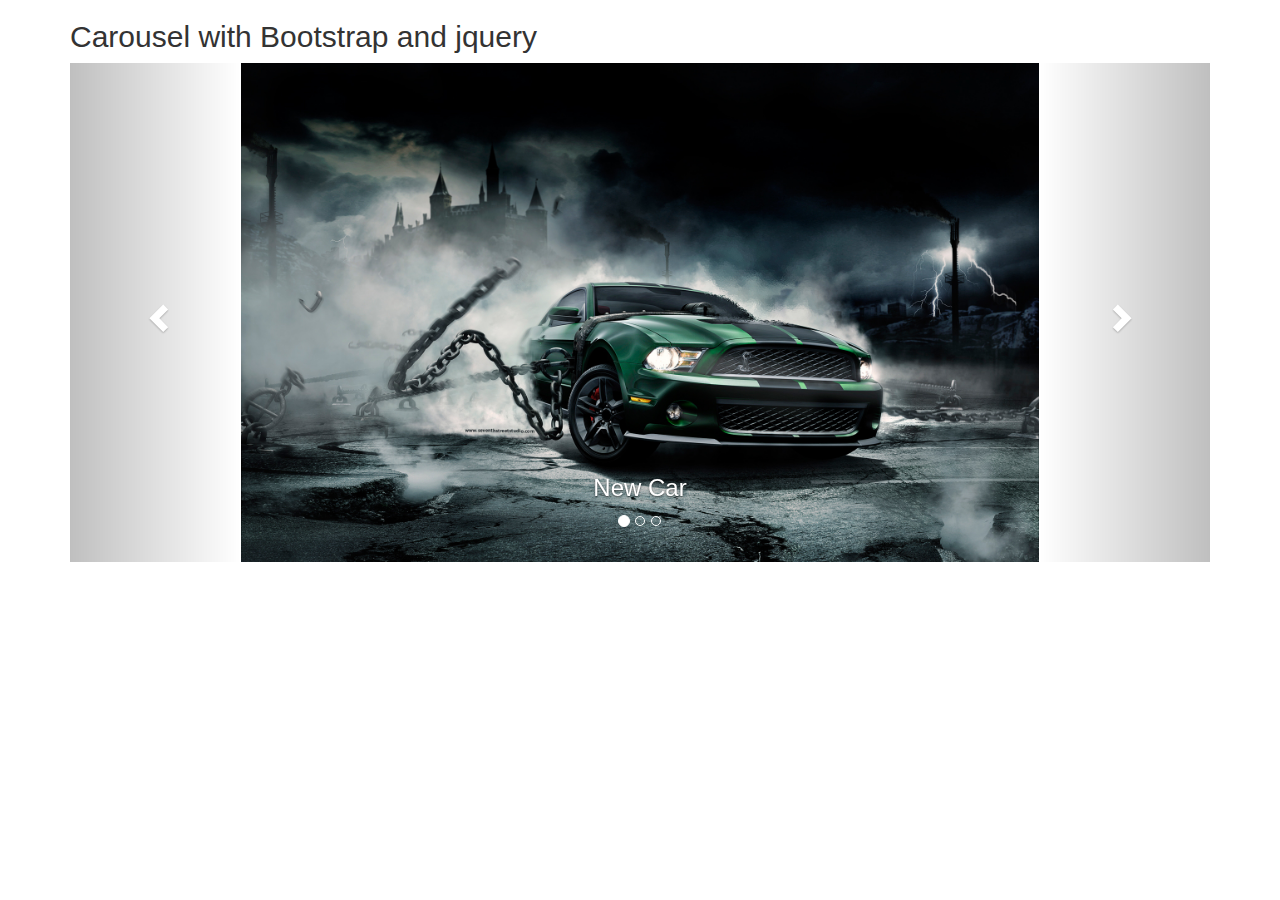
<file: Assignments/Carousel/index.html>
<!DOCTYPE html>
<html lang="en">
<head>
  <title>Bootstrap Example</title>
  <meta charset="utf-8">
  <meta name="viewport" content="width=device-width, initial-scale=1">
  <link rel="stylesheet" href="https://maxcdn.bootstrapcdn.com/bootstrap/3.4.1/css/bootstrap.min.css">
  <script src="https://ajax.googleapis.com/ajax/libs/jquery/3.5.1/jquery.min.js"></script>
  <script src="https://maxcdn.bootstrapcdn.com/bootstrap/3.4.1/js/bootstrap.min.js"></script>
  <style>
  .carousel-inner > .item > img,
  .carousel-inner > .item > a > img {
    width: 70%;
    margin: auto;
  }
  </style>
</head>
<body>

<div class="container">
  <h2>Carousel with Bootstrap and jquery</h2>
  <div id="myCarousel" class="carousel slide">
    <ol class="carousel-indicators">
      <li class="item1 active"></li>
      <li class="item2"></li>
      <li class="item3"></li>
    </ol>

    <div class="carousel-inner" role="listbox">

      <div class="item active">
        <img src="images/car.jpg" alt="Chania" width="460" height="345">
        <div class="carousel-caption">
          <h3>New Car</h3>
        </div>
      </div>

      <div class="item">
        <img src="images/car1.jpg" alt="Chania" width="460" height="345">
        <div class="carousel-caption">
          <h3>Old Car</h3>
        </div>
      </div>
    
      <div class="item">
        <img src="images/cloud.jpg" alt="Flower" width="460" height="345">
        <div class="carousel-caption">
          <h3>Dark cloud</h3>
        </div>
      </div>
    </div>

    <a class="left carousel-control" href="#myCarousel" role="button">
      <span class="glyphicon glyphicon-chevron-left" aria-hidden="true"></span>
      <span class="sr-only">Previous</span>
    </a>
    <a class="right carousel-control" href="#myCarousel" role="button">
      <span class="glyphicon glyphicon-chevron-right" aria-hidden="true"></span>
      <span class="sr-only">Next</span>
    </a>
  </div>
</div>

<script src="app.js"></script>

</body>
</html>
</file>
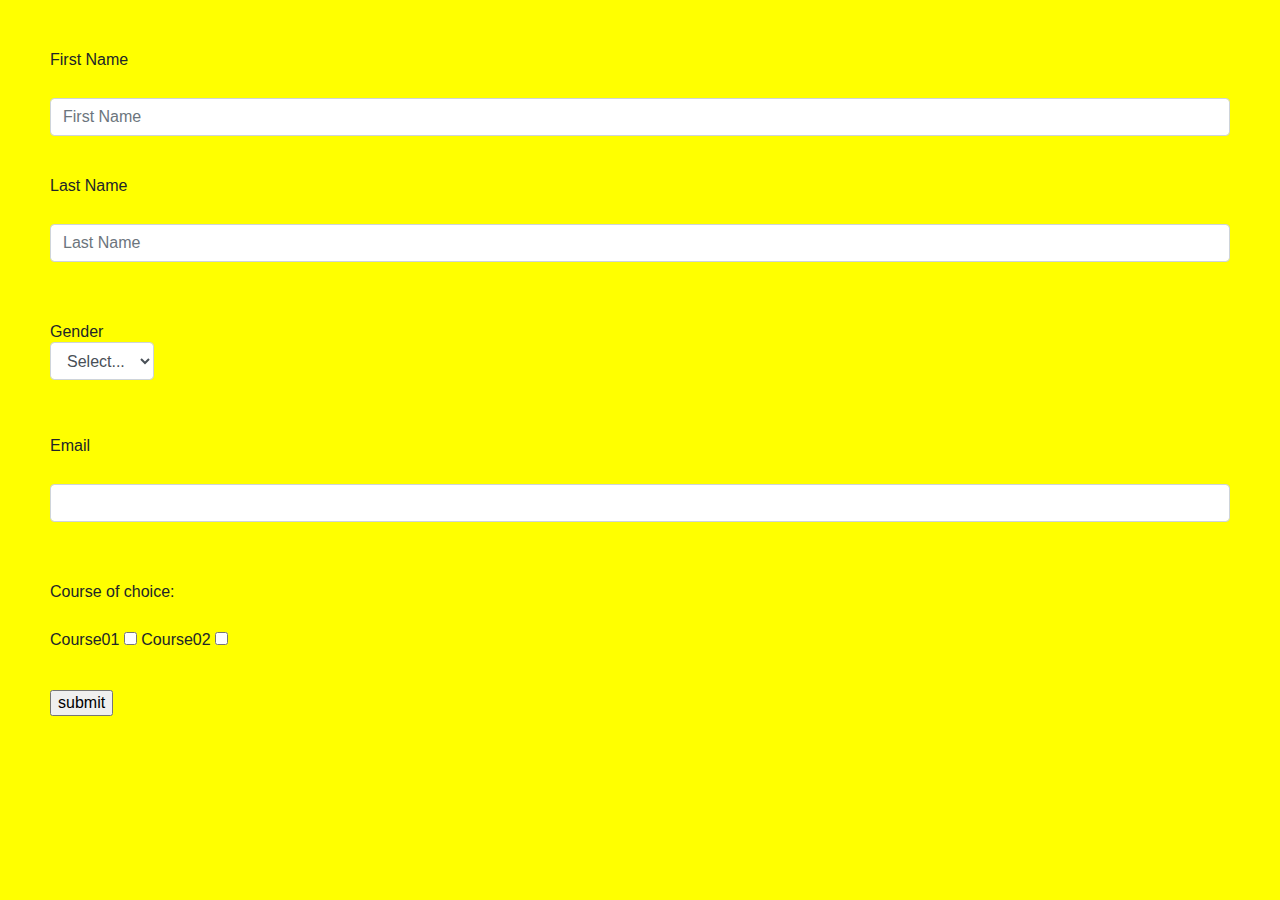
<file: Assignments/Form validation/index.html>
<!DOCTYPE html>
<html lang="en">
  <head>
    <meta charset="UTF-8" />
    <meta http-equiv="X-UA-Compatible" content="IE=edge" />
    <meta name="viewport" content="width=device-width, initial-scale=1.0" />
    <title>OCC</title>
    <link rel="stylesheet" href="https://stackpath.bootstrapcdn.com/bootstrap/4.4.1/css/bootstrap.min.css" integrity="sha384-Vkoo8x4CGsO3+Hhxv8T/Q5PaXtkKtu6ug5TOeNV6gBiFeWPGFN9MuhOf23Q9Ifjh" crossorigin="anonymous">
    <link rel="stylesheet" href="css/style.css" />
    <script src="https://ajax.googleapis.com/ajax/libs/jquery/3.6.0/jquery.min.js"></script>
  </head>
  <body>
    <form class="needs-validation">
      <div class="form-group">
        <label for="firstname">First Name</label> <br><br>
        <input class="form-control" type="text" name="First Name" placeholder="First Name" id="first"/>
        <div class="first">Please enter correct value.</div><br><br>
        
        <label for="lastname">Last Name</label><br><br>
        <input class="form-control" type="text" name="Second Name" placeholder="Last Name" id="last"/><br><br>
        <div class="last">Please enter correct value.</div><br>
        <label class="form-group" for="gender">
          Gender
          <select class="form-control" name="gender" id="gender">
            <option value="select">Select...</option>
            <option value="Male">Male</option>
            <option value="Female">Female</option>
            <option value="Other">Other</option>
          </select>
        </label><br><br>
        <div class="gender">Please enter correct value.</div><br>
        <label for="email">Email</label><br><br>
        <input class="form-control" type="text" name="Email" id="email"/><br><br>
        <div class="email">Please enter correct value.</div><br>
        <label for="course" id="course">Course of choice:</label><br><br>
        Course01
        <input type="checkbox" name="Course01" value="course01" id="check1"/>
        Course02
        <input type="checkbox" name="Course02" value="course02" id="check2"/> <br><br>
        <div class="course">Please select any course.</div><br>
        <!-- <input class="btn btn-primary" type="button" value="Submit" onsubmit="errorMsg()"> -->
        <input id="btn" type="button" value="submit">
      </div>
    </form>
    <script src="js/app.js"></script>
    
    
  </body>
</html>
</file>
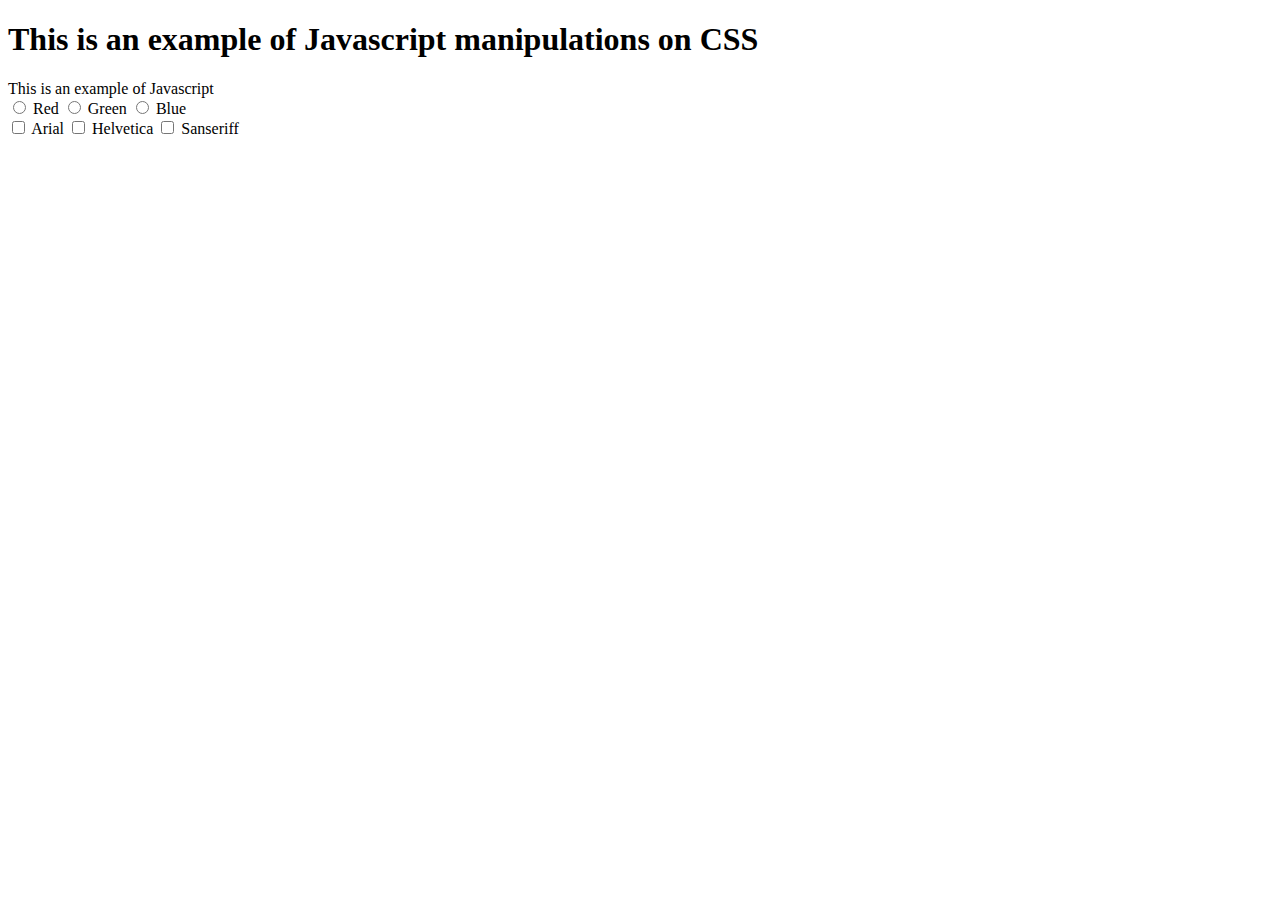
<file: UI/28_june/index.html>
<!DOCTYPE html>
<html lang="en">
<head>
    <meta charset="UTF-8">
    <meta http-equiv="X-UA-Compatible" content="IE=edge">
    <meta name="viewport" content="width=<h1>This is an example of Javascript manipulations on CSS</h1>
    <script src = "demo03.js"></script>
    <style>
        .mystyle{
            color : red;
        }
        .mystyle1{
            color : green;
        }
        .mystyle2{
            color : blue;
        }
        .mystyle3{
            font : arial;
        }
        .mystyle4{
            font : Helvetica;
        }
        .mystyle5{
            font : sans-serif;
        }
    </style>
    <title>Demo03</title>
</head>
<body>
    <h1>This is an example of Javascript manipulations on CSS</h1>
    <div>
        <span id = "id1">This is an example of Javascript</span>
    </div>
    <input type ="radio"  value = "red" id = "red" name = "colors" onclick = function1();>
    <label for = "red">Red</label>
    <input type ="radio" value = "green" id = "green" name = "colors" onclick = function1();>
    <label for = "green">Green</label>
    <input type ="radio" value = "blue" id = "blue" name = "colors" onclick = function1();>
    <label for = "blue">Blue</label><br>
    <input type ="checkbox" value = "arial" id = "font1" name = "font1" onclick = function2();>
    <label for = "font1">Arial</label>
    <input type ="checkbox" value = "Helvetica" id = "font2" name = "font2" onclick = function2();>
    <label for = "font2">Helvetica</label>
    <input type ="checkbox" value = "sanseriff" id = "font3" name = "font3" onclick = function2();>
    <label for = "font3">Sanseriff</label>
</body>
</body>
</html>
</file>
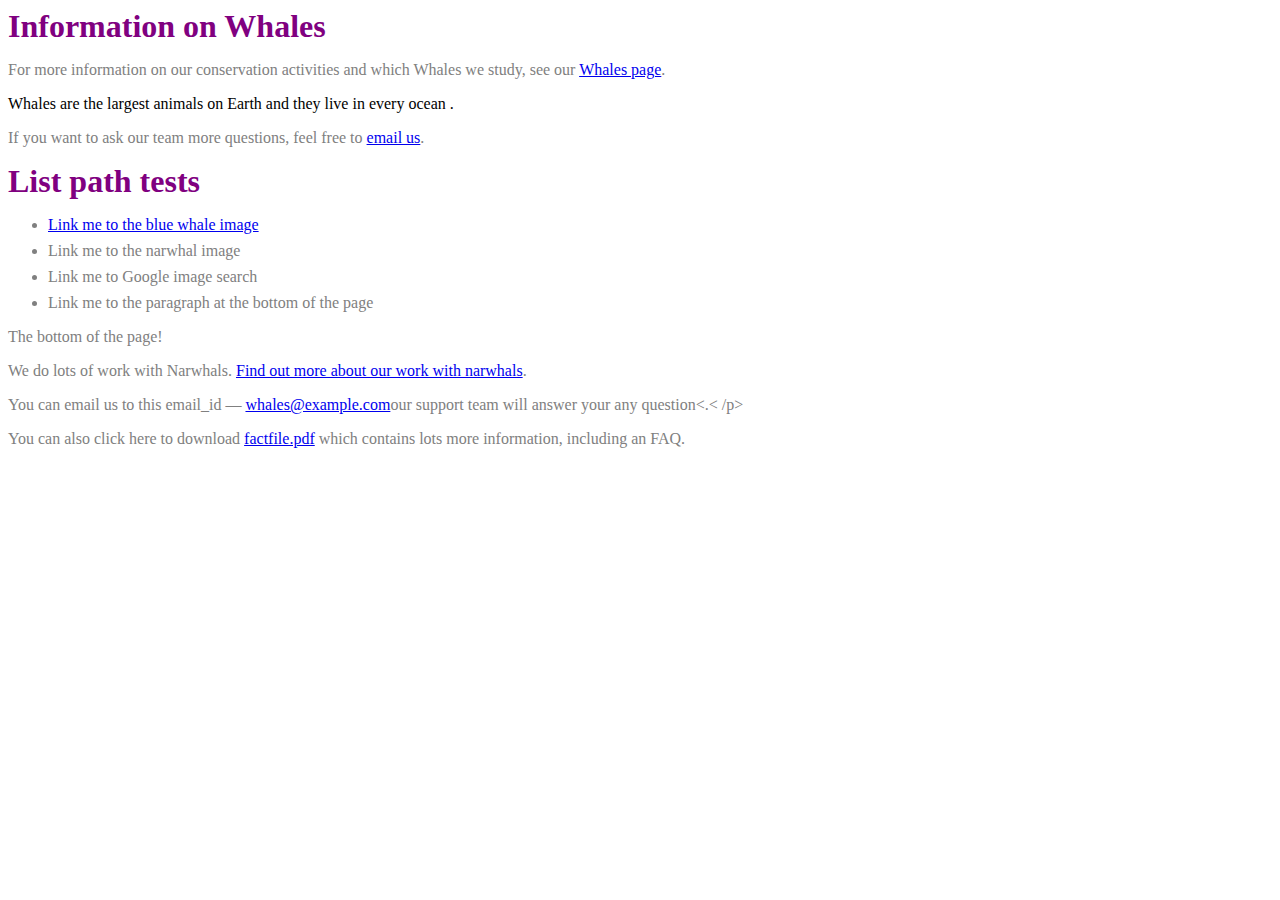
<file: UI/23_june/newtask/index.html>
<!DOCTYPE html>
<html lang="en">

<head>
    <meta charset="UTF-8">
    <meta http-equiv="X-UA-Compatible" content="IE=edge">
    <meta name="viewport" content="width=device-width, initial-scale=1.0">
    <title>Document</title>
    <link rel="stylesheet" href="css/style.css">
</head>

<body>
    <h1>Information on Whales</h1>

    <p>For more information on our conservation activities and which Whales we study,
        see our
        <a href="whales.html" title="includes information on Blue Whales and Sperm Whales" target="_blank">Whales
            page</a>.
    </p>
    <span class="tooltiptext">Whales are the largest animals on Earth and they live in every ocean</span>
    </div>
    .</p>

    <p>If you want to ask our team more questions, feel free to <a
            href="mailto:whales@example.com?&subject=Question%20About%20Whales&body=My%20question%20about%20whales%20is%20">email
            us</a>.</p>
    <!-- --------------------------------------PART 2------------------------------------------------------ -->



    <h1>List path tests</h1>

    <ul>
        <li><a href="blue/whales.html""target=" _blank">Link me to the blue whale image</a></li>
        <li><a target="_blank">Link me to the narwhal image</a></li>
        <li><a target="_blank">Link me to Google image search</a></li>
        <li><a>Link me to the paragraph at the bottom of the page</a></li>
    </ul>




    <p id="bottom">The bottom of the page!</p>
    <!----------------------------------------PART 3  ----------------------------------------------------->
    <p>We do lots of work with Narwhals. <a href="narwhals.html" title="find out more about our work with narwhals"
            target="_blank">Find out more about our work with narwhals</a>.</p>

    <p>You can email us to this email_id — <a href="mailto:whales@example.com">whales@example.com</a>our support team
        will answer your any question<.< /p>

            <p>You can also click here to download <a href="factfile.pdf" target="_blank">factfile.pdf</a> which
                contains lots more information, including an FAQ.</p>


</body>

</html>
</file>
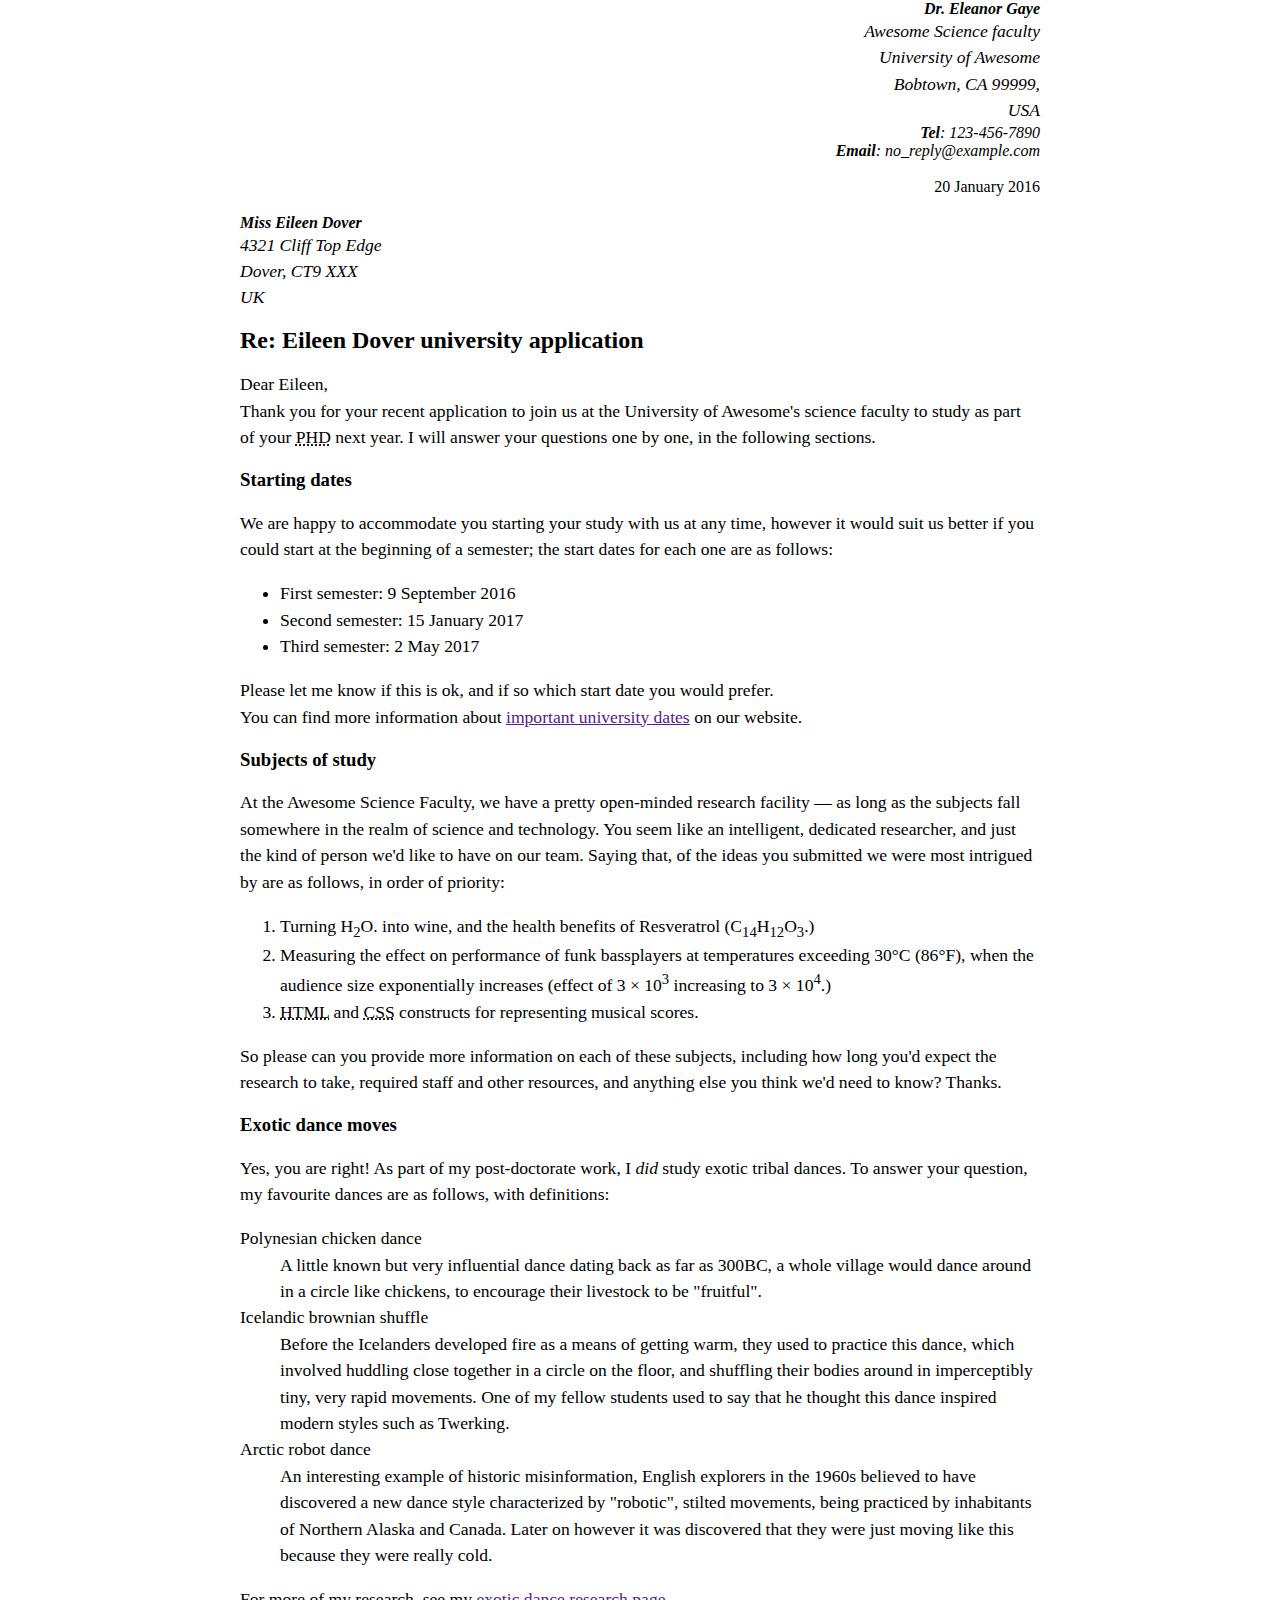
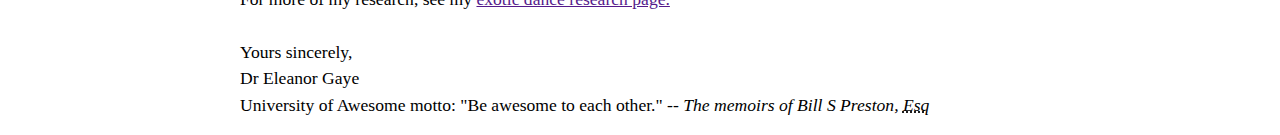
<file: UI/23_june/task1/index.html>
<!DOCTYPE html>
<html lang="en">

<head>
    <meta charset="UTF-8">
    <meta http-equiv="X-UA-Compatible" content="IE=edge">
    <meta name="viewport" content="width=device-width, initial-scale=1.0">
    <title>task1-22june</title>
    <link rel="stylesheet" href="css/style.css">
</head>

<body>
    <div class="sender-column">
        <em><strong>Dr. Eleanor Gaye</strong></em>
        <address>Awesome Science faculty<br>
            University of Awesome <br>
            Bobtown, CA 99999,<br>
            USA <br>
        </address>
        <em><strong>Tel</strong>: 123-456-7890 <br>
            <strong>Email</strong>: no_reply@example.com<br><br></em>


        20 January 2016 <br><br>
    </div>




    <em><strong>Miss Eileen Dover</strong></em> <br>
    <address>
        4321 Cliff Top Edge <br>
        Dover, CT9 XXX <br>
        UK
    </address>

    <h1>Re: Eileen Dover university application</h1>
    <p>Dear Eileen,<br>

        Thank you for your recent application to join us at the University of Awesome's science faculty to study as part
        <br>
        of your <abbr title="Doctor of Philosophy">PHD</abbr> next year. I will answer your questions one by one, in the
        following sections.</p>

    <h3>Starting dates</h3>
    <p>
        We are happy to accommodate you starting your study with us at any time, however it would suit us better if you
        <br>
        could start at the beginning of a semester; the start dates for each one are as follows:
    </p>
    <ul>
        <li>First semester: 9 September 2016</li>
        <li>Second semester: 15 January 2017</li>
        <li>Third semester: 2 May 2017</li>
    </ul>
    <p>

        Please let me know if this is ok, and if so which start date you would prefer. <br>

        You can find more information about <a href="">important university dates</a> on our website.

    </p>
    <h3>Subjects of study</h3>
    <p>

        At the Awesome Science Faculty, we have a pretty open-minded research facility — as long as the subjects fall
        somewhere in the realm of science and technology. You seem like an intelligent, dedicated researcher, and just
        the kind of person we'd like to have on our team. Saying that, of the ideas you submitted we were most intrigued
        by are as follows, in order of priority:</p>
    <ol>
        <li>Turning H<sub>2</sub>O. into wine, and the health benefits of Resveratrol
            (C<sub>14</sub>H<sub>12</sub>O<sub>3</sub>.)</li>
        <li>Measuring the effect on performance of funk bassplayers at temperatures exceeding 30°C (86°F), when the
            audience size exponentially increases (effect of 3 × 10<sup>3</sup> increasing to 3 × 10<sup>4</sup>.)</li>
        <li><abbr title="Hypertext Markup Language">HTML</abbr> and <abbr title="Cascading Style Sheets">CSS</abbr>
            constructs for representing musical scores.</li>
    </ol>
    <p>

        So please can you provide more information on each of these subjects, including how long you'd expect the
        research to take, required staff and other resources, and anything else you think we'd need to know? Thanks.
    </p>
    <h3>Exotic dance moves</h3>
    <p>

        Yes, you are right! As part of my post-doctorate work, I <em>did</em> study exotic tribal dances. To answer your
        question, my favourite dances are as follows, with definitions:
    </p>
    <dl>
        <dt>Polynesian chicken dance</dt>
        <dd>A little known but very influential dance dating back as far as 300BC, a whole village would dance around in
            a circle like chickens, to encourage their livestock to be "fruitful".</dd>
        <dt>Icelandic brownian shuffle</dt>
        <dd>Before the Icelanders developed fire as a means of getting warm, they used to practice this dance, which
            involved huddling close together in a circle on the floor, and shuffling their bodies around in
            imperceptibly tiny, very rapid movements. One of my fellow students used to say that he thought this dance
            inspired modern styles such as Twerking.</dd>


        <dt>Arctic robot dance</dt>
        <dd>An interesting example of historic misinformation, English explorers in the 1960s believed to have
            discovered a new dance style characterized by "robotic", stilted movements, being practiced by inhabitants
            of Northern Alaska and Canada. Later on however it was discovered that they were just moving like this
            because they were really cold.</dd>
    </dl>
    <p>
        For more of my research, see my <a href="">exotic dance research page.</a> <br>
        <br>
        Yours sincerely, <br>
        Dr Eleanor Gaye <br>

        University of Awesome motto: "Be awesome to each other." -- <em>The memoirs of Bill S Preston, <abbr
                title="Esquire">Esq </abbr></em> <br>
    </p>
</body>

</html>
</file>
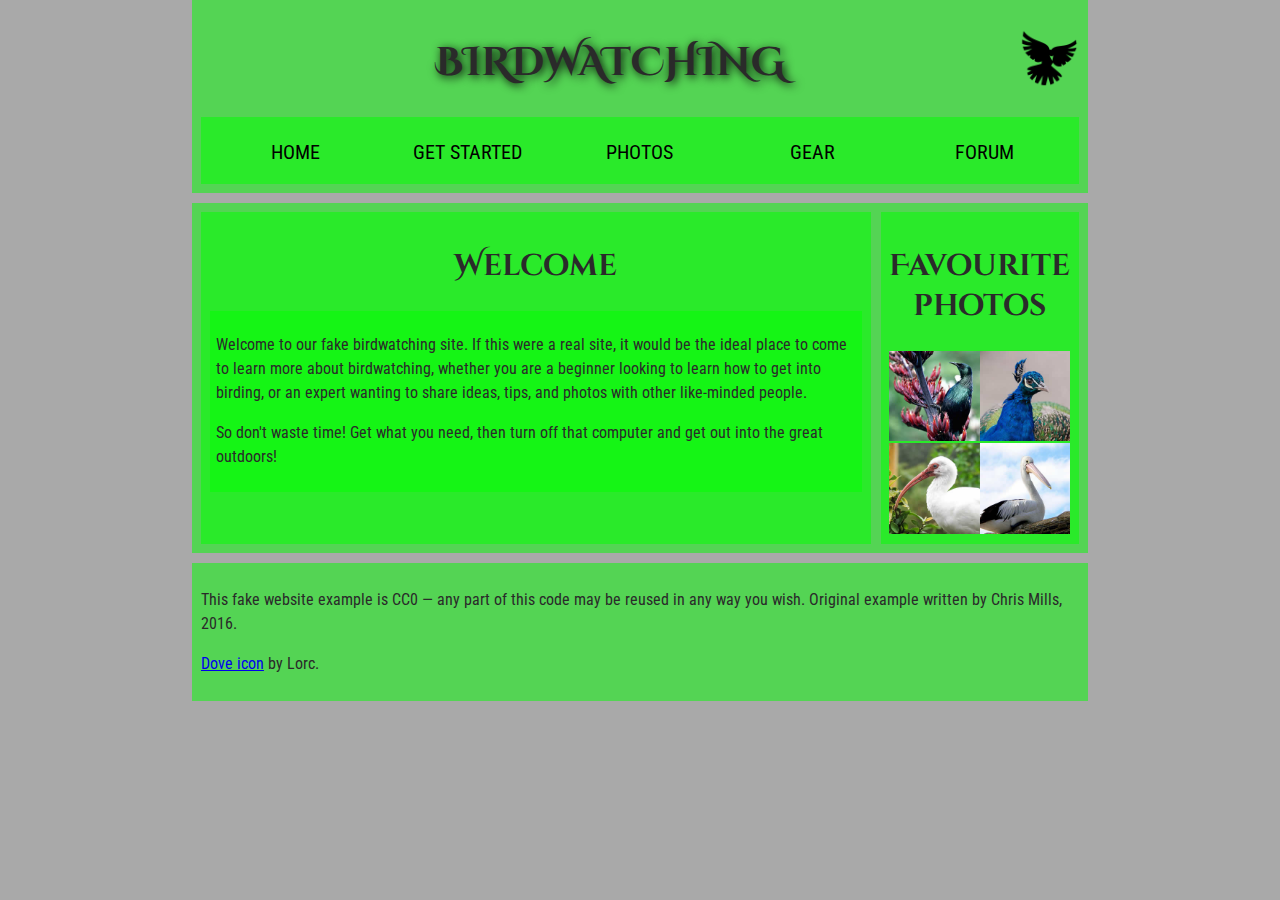
<file: UI/23_june/task2/index.html>
<!DOCTYPE html>
<html lang="en">

<head>
    <meta charset="utf-8">
    <title>Birdwatching</title>
    <link href="https://fonts.googleapis.com/css?family=Roboto+Condensed:300%7CCinzel+Decorative:700" rel="stylesheet">
    <link rel="stylesheet" href="css/style.css">
</head>

<body>
    <header>
        <h1>Birdwatching</h1><img src="./photos/dove.png" alt="a simple dove logo">
        <nav>
            <ul>
                <li><span>Home</span></li>
                <li><a href="#">Get started</a></li>
                <li><a href="#">Photos</a></li>
                <li><a href="#">Gear</a></li>
                <li><a href="#">Forum</a></li>
            </ul>
        </nav>
    </header>
    <main>
        <article>
            <h2>Welcome</h2>

            <section>
                <p>Welcome to our fake birdwatching site. If this were a real site, it would be the ideal place to come
                    to learn more about birdwatching, whether you are a beginner looking to learn how to get into
                    birding, or an expert wanting to share ideas, tips, and photos with other like-minded people.</p>
                <p>So don't waste time! Get what you need, then turn off that computer and get out into the great
                    outdoors!</p>
            </section>

        </article>

        <aside>
            <h2>Favourite photos</h2>

            <a href="favorite-1.jpg"><img src="photos/favorite-1_th.jpg"
                    alt="Small black bird, black claws, long black slender beak, links to larger version of the image"></a>
            <a href="favorite-2.jpg"><img src="photos/favorite-2_th.jpg"
                    alt="Top half of a pretty bird with bright blue plumage on neck, light colored beak, blue headdress, links to larger version of the image"></a>
            <a href="favorite-3.jpg"><img src="photos/favorite-3_th.jpg"
                    alt="Top half of a large bird with white plumage, very long curved narrow light colored break, links to larger version of the image"></a>
            <a href="favorite-4.jpg"><img src="photos/favorite-4_th.jpg"
                    alt="Large bird, mostly white plumage with black plumage on back and rear, long straight white beak, links to larger version of the image"></a>

        </aside>
    </main>













    <footer>
        <p>This fake website example is CC0 — any part of this code may be reused in any way you wish. Original example
            written by Chris Mills, 2016.</p>

        <p><a href="http://game-icons.net/lorc/originals/dove.html">Dove icon</a> by Lorc.</p>
    </footer>
</body>

</html>
</file>
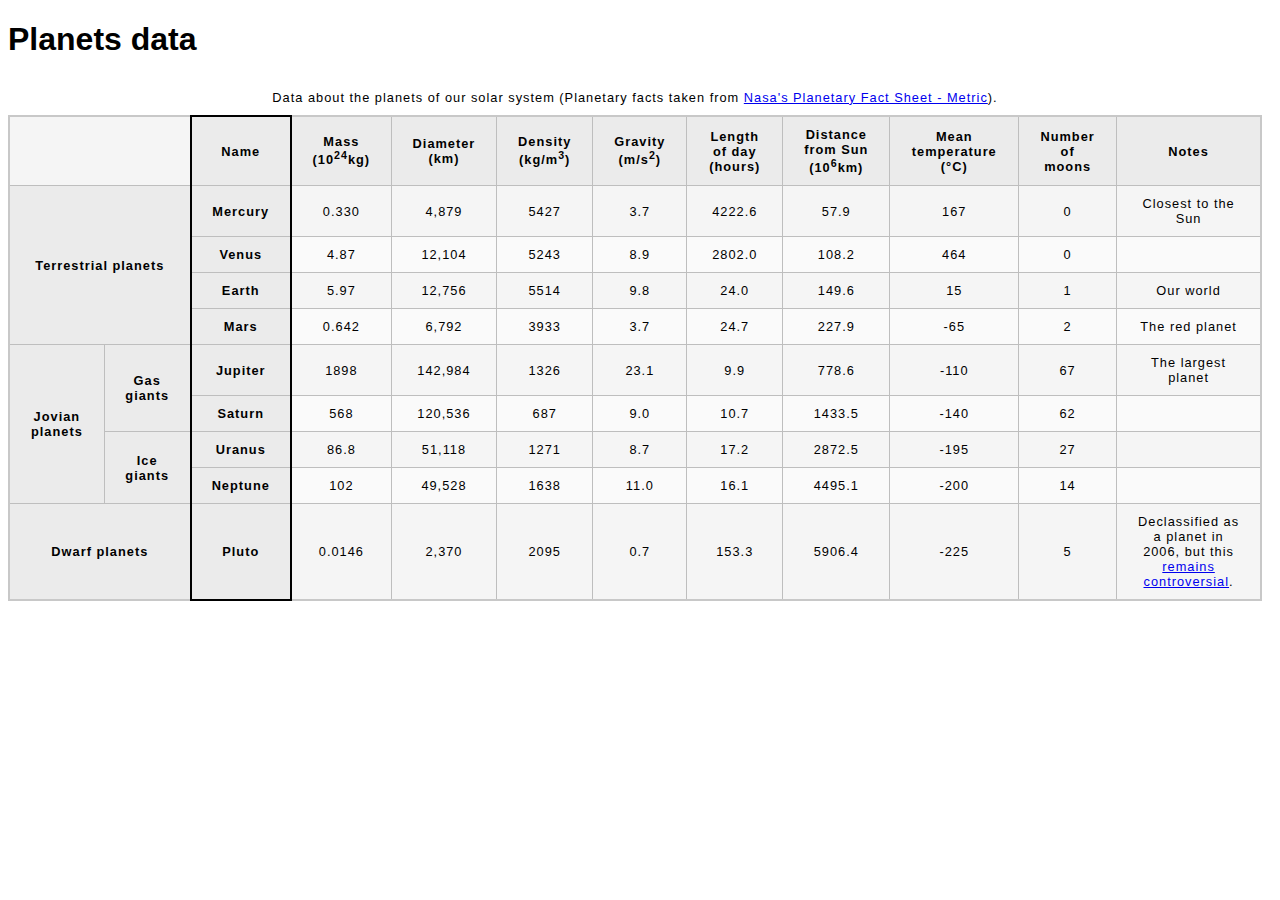
<file: UI/24_june/task1/index.html>
<!DOCTYPE html>
<html lang="en">

<head>
    <meta charset="utf-8">
    <title>Table template</title>
    <link rel="stylesheet" href="css/style.css" type="text/css">
</head>

<body>
    <h1>Planets data</h1>
    <table style="margin-right: 10px;">
        <caption>Data about the planets of our solar system (Planetary facts taken from <a
                href="http://nssdc.gsfc.nasa.gov/planetary/factsheet/">Nasa's Planetary Fact Sheet - Metric</a>).
        </caption>
        <colgroup>
            <col span="2">
            <col style="border:2px solid black">
            <col span="9">
        </colgroup>
        <thead>
            <tr>
                <td colspan="2">&nbsp;</td>
                <th scope="col">Name</th>
                <th scope="col">Mass (10<sup>24</sup>kg)</th>
                <th scope="col">Diameter (km)</th>
                <th scope="col">Density (kg/m<sup>3</sup>)</th>
                <th scope="col">Gravity (m/s<sup>2</sup>)</th>
                <th scope="col">Length of day (hours)</th>
                <th scope="col">Distance from Sun (10<sup>6</sup>km)</th>
                <th scope="col">Mean temperature (°C)</th>
                <th scope="col">Number of moons</th>
                <th scope="col">Notes</th>
            </tr>
        </thead>
        <tbody>
            <tr>
                <th scope="rowgroup" rowspan="4" colspan="2">Terrestrial planets</th>
                <th scope="row">Mercury</th>
                <td>0.330</td>
                <td>4,879</td>
                <td>5427</td>
                <td>3.7</td>
                <td>4222.6</td>
                <td>57.9</td>
                <td>167</td>
                <td>0</td>
                <td>Closest to the Sun</td>
            </tr>
            <tr>
                <th scope="row">Venus</th>
                <td>4.87</td>
                <td>12,104</td>
                <td>5243</td>
                <td>8.9</td>
                <td>2802.0</td>
                <td>108.2</td>
                <td>464</td>
                <td>0</td>
                <td>&nbsp;</td>
            </tr>
            <tr>
                <th scope="row">Earth</th>
                <td>5.97</td>
                <td>12,756</td>
                <td>5514</td>
                <td>9.8</td>
                <td>24.0</td>
                <td>149.6</td>
                <td>15</td>
                <td>1</td>
                <td>Our world</td>
            </tr>
            <tr>
                <th scope="row">Mars</th>
                <td>0.642</td>
                <td>6,792</td>
                <td>3933</td>
                <td>3.7</td>
                <td>24.7</td>
                <td>227.9</td>
                <td>-65</td>
                <td>2</td>
                <td>The red planet</td>
            </tr>
            <tr>
                <th rowspan="4" scope="rowgroup">Jovian planets</th>
                <th rowspan="2" scope="rowgroup">Gas giants</th>
                <th>Jupiter</th>
                <td>1898</td>
                <td>142,984</td>
                <td>1326</td>
                <td>23.1</td>
                <td>9.9</td>
                <td>778.6</td>
                <td>-110</td>
                <td>67</td>
                <td>The largest planet</td>
            </tr>
            <tr>
                <th scope="row">Saturn</th>
                <td>568</td>
                <td>120,536</td>
                <td>687</td>
                <td>9.0</td>
                <td>10.7</td>
                <td>1433.5</td>
                <td>-140</td>
                <td>62</td>
                <td>&nbsp;</td>
            </tr>
            <tr>
                <th rowspan="2" scope="rowgroup">Ice giants</th>
                <th scope="row">Uranus</th>
                <td>86.8</td>
                <td>51,118</td>
                <td>1271</td>
                <td>8.7</td>
                <td>17.2</td>
                <td>2872.5</td>
                <td>-195</td>
                <td>27</td>
                <td>&nbsp;</td>
            </tr>
            <tr>
                <th scope="row">Neptune</th>
                <td>102</td>
                <td>49,528</td>
                <td>1638</td>
                <td>11.0</td>
                <td>16.1</td>
                <td>4495.1</td>
                <td>-200</td>
                <td>14</td>
                <td>&nbsp;</td>
            </tr>
            <tr>
                <th colspan="2" scope="row">Dwarf planets</th>
                <th scope="row">Pluto</th>
                <td>0.0146</td>
                <td>2,370</td>
                <td>2095</td>
                <td>0.7</td>
                <td>153.3</td>
                <td>5906.4</td>
                <td>-225</td>
                <td>5</td>
                <td>Declassified as a planet in 2006, but this <a
                        href="http://www.usatoday.com/story/tech/2014/10/02/pluto-planet-solar-system/16578959/">remains
                        controversial</a>.</td>
            </tr>
        </tbody>
    </table>

</body>

</html>
</file>
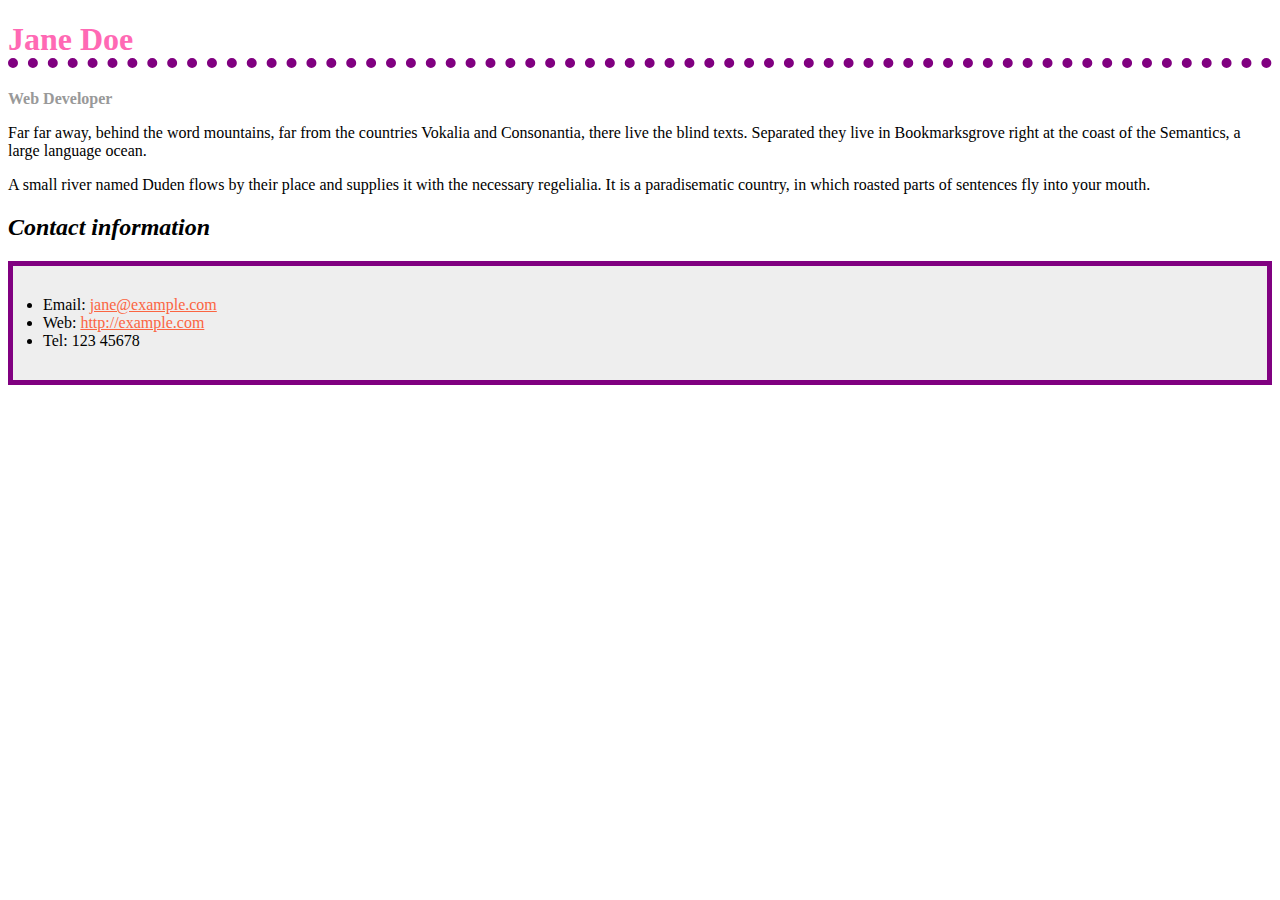
<file: UI/24_june/task2/index.html>
<!doctype html>
<html lang="en">

<head>
    <meta charset="utf-8">
    <link rel="stylesheet" href="css/style.css">
    <title>Formatting a biography</title>
</head>

<body>

    <h1>Jane Doe</h1>
    <div class="job-title">Web Developer</div>
    <p>Far far away, behind the word mountains, far from the countries Vokalia and Consonantia, there live the blind
        texts. Separated they live in Bookmarksgrove right at the coast of the Semantics, a large language ocean.</p>

    <p>A small river named Duden flows by their place and supplies it with the necessary regelialia. It is a
        paradisematic country, in which roasted parts of sentences fly into your mouth.
    </p>

    <h2>Contact information</h2>
    <ul>
        <li>Email:
            <a href="mailto:jane@example.com">jane@example.com</a>
        </li>
        <li>Web:
            <a href="http://example.com">http://example.com</a>
        </li>
        <li>Tel: 123 45678</li>
    </ul>

</body>

</html>
</file>
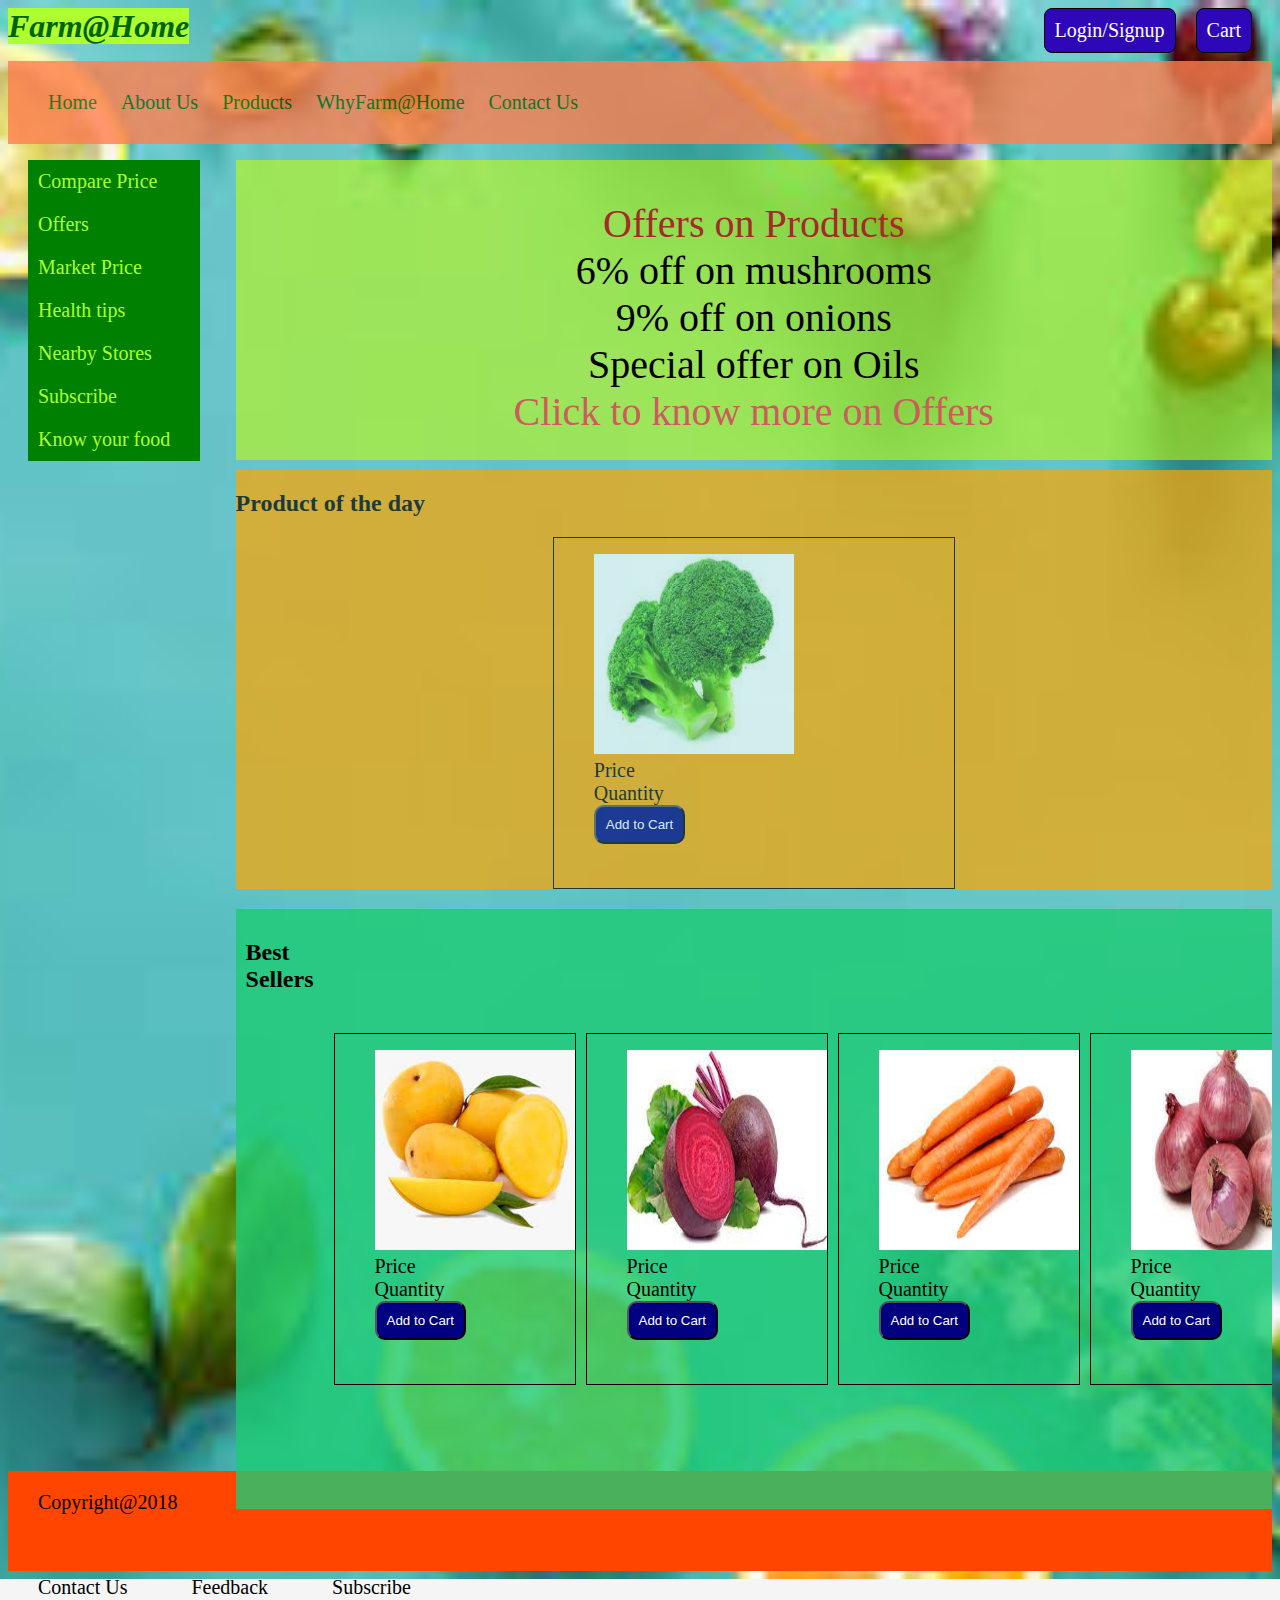
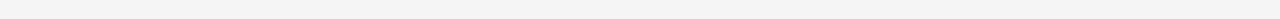
<file: UI/UI layer/Home format/index.html>
<!DOCTYPE html>
<html lang="en">
<head>
    <meta charset="UTF-8">
    <meta http-equiv="X-UA-Compatible" content="IE=edge">
    <meta name="viewport" content="width=device-width, initial-scale=1.0">
    <link rel="stylesheet" href="design.css">
    <title>Farm@Home</title>
</head>
<body>
    <div class = "first">
    <h1>Farm@Home</h1>
    
    
        <a class = "list-of-list" href="#">Cart</a>
        <a class = "list-of-list" href="#">Login/Signup</a>   
    
    
    </div>
    <nav>
        <ul class = "navbar">
            <li><a href="#">Home</a></li>
            <li><a href="#">About Us</a></li>
            <li><a href="#">Products</a></li>
            <li><a href="#">WhyFarm@Home</a></li>
            <li><a href="#">Contact Us</a></li>
        </ul>
    </nav>
    <div class = "second">
        <sidebar class="box">
            <a href="#">Compare Price</a>
            <a href="#">Offers</a>
            <a href="#">Market Price</a>
            <a href="#">Health tips</a>
            <a href="#">Nearby Stores</a>
            <a href="#">Subscribe</a>
            <a href="#">Know your food</a> 
        
        </sidebar>
        <article class="Offers">
            <p>Offers on Products
            <br>6% off on mushrooms<br>9% off on onions<br>Special offer on Oils<br>
                <a href = "#">Click to know more on Offers</a></p>
        </article>
    </div>
        <div class="box2">
            <h2>Product of the day</h2>
            <div class="lists">           
                 <ul>
                <li><img src ="broccoli.jpg" height = "200px" width="200px"></li>
                <li>Price  </li>
                <li>Quantity</li>
                <li><button>Add to Cart</button></li>
            </ul>
            </div>
            </div>
            <div class="box3">
                <div>
            <h2>Best Sellers</h2>
            </div>
            <div class="lists1">
            <ul>
                <li><img src ="images/mango.jpg" height = "200px" width="200px"></li>
                <li>Price  </li>
                <li>Quantity</li>
                <li><button>Add to Cart</button></li>
            </ul>
            </div>
            <div class="lists1">
            <ul>
                <li><img src ="images/beetroot.jpg" height = "200px" width="200px"></li>
                <li>Price  </li>
                <li>Quantity</li>
                <button>Add to Cart</button>
            </ul>
            </div>
            <div class="lists1">
            <ul>
                <li><img src ="images/carrot.jpg" height = "200px" width="200px"></li>
                <li>Price  </li>
                <li>Quantity</li>
                <button>Add to Cart</button>
            </ul>
            </div>
            <div class="lists1">
                <ul>
                    <li><img src ="images/onion.jpg" height = "200px" width="200px"></li>
                    <li>Price  </li>
                    <li>Quantity</li>
                    <button>Add to Cart</button>
                </ul>
                </div>
                <div class="lists1">
                    <ul>
                        <li><img src ="images/garlic.jpg" height = "200px" width="200px"></li>
                        <li>Price  </li>
                        <li>Quantity</li>
                        <button>Add to Cart</button>
                    </ul>
                    </div>
            </div>
        
        
        <footer class="box4">
            <div><a href = "#">Copyright@2018</a></div>
            <div><a href="#">Contact Us</a></div>
            <div><a href="#">Feedback</a></div>
            <div><a href = "#">Subscribe</a><div>
        </footer>
    </div>
</body>
</html>
</file>
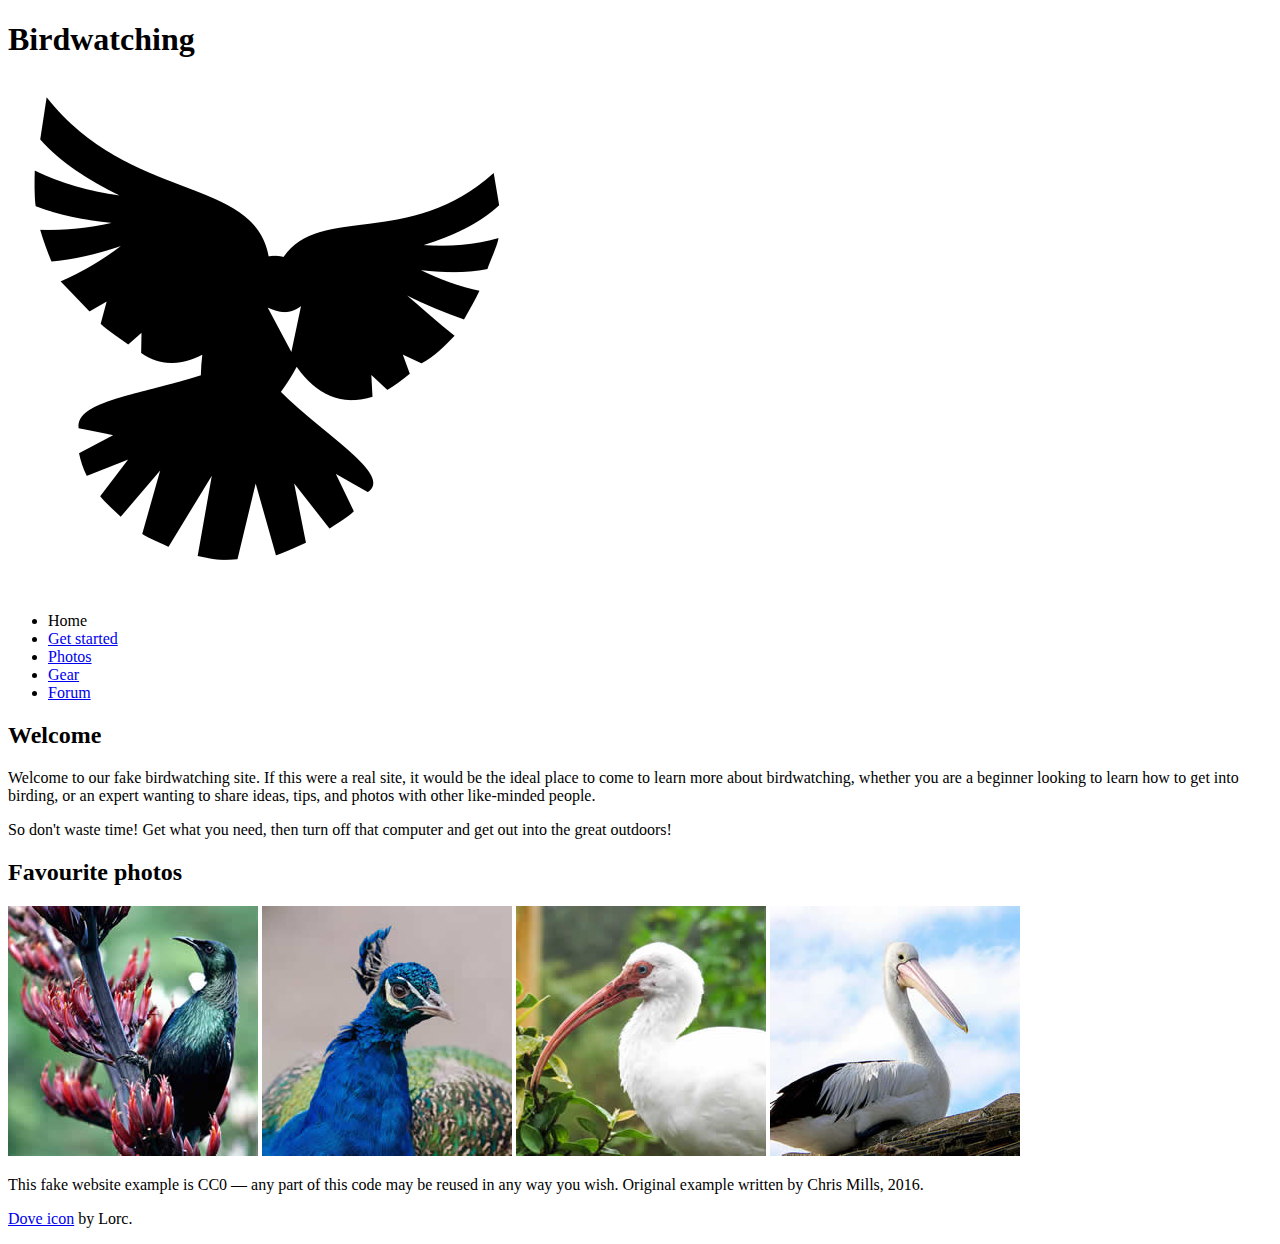
<file: UI/23_june/task2/photos/index.html>
<!DOCTYPE html>
<html lang="en">
  <head>
    <meta charset="utf-8">
    <title>Birdwatching</title>
    <link href="https://fonts.googleapis.com/css?family=Roboto+Condensed:300%7CCinzel+Decorative:700" rel="stylesheet">

    <!--[if lt IE 9]>
      <script src="https://cdnjs.cloudflare.com/ajax/libs/html5shiv/3.7.3/html5shiv.js"></script>
    <![endif]-->
  </head>

  <body>

      <h1>Birdwatching</h1>
      <img src="dove.png" alt="a simple dove logo">


      <ul>
        <li><span>Home</span></li>
        <li><a href="#">Get started</a></li>
        <li><a href="#">Photos</a></li>
        <li><a href="#">Gear</a></li>
        <li><a href="#">Forum</a></li>
      </ul>


      <h2>Welcome</h2>

      <p>Welcome to our fake birdwatching site. If this were a real site, it would be the ideal place to come to learn more about birdwatching, whether you are a beginner looking to learn how to get into birding, or an expert wanting to share ideas, tips, and photos with other like-minded people.</p>

      <p>So don't waste time! Get what you need, then turn off that computer and get out into the great outdoors!</p>

      <h2>Favourite photos</h2>

      <a href="favorite-1.jpg"><img src="favorite-1_th.jpg" alt="Small black bird, black claws, long black slender beak, links to larger version of the image"></a>
      <a href="favorite-2.jpg"><img src="favorite-2_th.jpg" alt="Top half of a pretty bird with bright blue plumage on neck, light colored beak, blue headdress, links to larger version of the image"></a>
      <a href="favorite-3.jpg"><img src="favorite-3_th.jpg" alt="Top half of a large bird with white plumage, very long curved narrow light colored break, links to larger version of the image"></a>
      <a href="favorite-4.jpg"><img src="favorite-4_th.jpg" alt="Large bird, mostly white plumage with black plumage on back and rear, long straight white beak, links to larger version of the image"></a>


      <p>This fake website example is CC0 — any part of this code may be reused in any way you wish. Original example written by Chris Mills, 2016.</p>

      <p><a href="http://game-icons.net/lorc/originals/dove.html">Dove icon</a> by Lorc.</p>

  </body>
</html>
</file>
<file: Assignments/Form validation/css/style.css>
body {
    background:yellow;
    margin: 50px;
    line-height: 20px;
}

.first{
    display: none;
    font-size: small;
    color: red;
}

.last{
    display: none;
    font-size: small;
    color: red;
}

.gender{
    display: none;
    font-size: small;
    color: red;
}

.email{
    display: none;
    font-size: small;
    color: red;
}
.course{
    display: none;
    font-size: small;
    color: red;
}
</file>
<file: UI/23_june/newtask/css/style.css>
h1 {
    font-size: 2rem;
    margin: 0;
    color: purple;
  }
  
  li {
    color: gray;
    margin: 0.5em 0;
  }
  
  div {
    height: 600px;
  }
  p {
    color: gray;
  }
</file>
<file: UI/23_june/task1/css/style.css>
body {
  max-width: 800px;
  margin: 0 auto;
}

.sender-column {
  text-align: right;
}

h1 {
  font-size: 1.5em;
}

h2 {
  font-size: 1.3em;
}

p,ul,ol,dl,address {
  font-size: 1.1em;
}

p, li, dd, dt, address {
  line-height: 1.5;
}
</file>
<file: UI/23_june/task2/css/style.css>
html, body {
    margin: 0;
    padding: 0;
  }
  
  html {
    font-size: 10px;
    background-color: #a9a9a9;
  }
  
  body {
    width: 70%;
    min-width: 800px;
    margin: 0 auto;
  }
  
  /* || typography */
  
  h1, h2, h3 {
    font-family: 'Cinzel Decorative', cursive;
    color: #2a2a2a;
  }
  
  p, input, li {
    font-family: 'Roboto Condensed', sans-serif;
    color: #2a2a2a;
  }
  
  h1 {
    font-size: 4rem;
    text-align: center;
    text-shadow: 2px 2px 10px black;
  }
  
  h2 {
    font-size: 3rem;
    text-align: center;
  }
  
  h3 {
    font-size: 2.2rem;
  }
  
  p, li {
    font-size: 1.6rem;
    line-height: 1.5;
  }
  
  /* || header layout */
  
  header {
    margin-bottom: 10px;
    display: flex;
    flex-flow: row wrap;
  }
  
  body > * {
    background-color: red;
    padding: 1%;
  }
  
  main, header, nav, article, aside, footer, section {
    background-color: rgba(0,255,0,0.5);
    padding: 1%;
  }
  
  h1 {
    flex: 5;
    text-transform: uppercase;
  }
  
  header img {
    display: block;
    height: 60px;
    padding-top: 20.15px;
  }
  
  nav {
    height: 50px;
    flex: 100%;
    display: flex;
  }
  
  nav ul {
    padding: 0;
    list-style-type: none;
    flex: 2;
    display: flex;
  }
  
  nav li {
    display: inline;
    text-align: center;
    flex: 1;
  }
  
  nav a, nav span {
    display: inline-block;
    font-size: 2rem;
    height: 3rem;
    line-height: 1.7;
    text-transform: uppercase;
    text-decoration: none;
    color: black;
  
  }
  
  /* || main layout */
  
  main {
    display: flex;
  }
  
  article, section {
    flex: 4;
  }
  
  aside {
    flex: 1;
    margin-left: 10px;
    padding: 1%;
  }
  
  aside a {
    display: block;
    float: left;
    width: 50%;
  }
  
  aside img {
    max-width: 100%;
  }
  
  footer {
    margin-top: 10px;
  }
</file>
<file: UI/24_june/task1/css/style.css>
html {
    font-family: sans-serif;
  }
  
  table {
    border-collapse: collapse;
    border: 2px solid rgb(200,200,200);
    letter-spacing: 1px;
    font-size: 0.8rem;
  }
  
  td, th {
    border: 1px solid rgb(190,190,190);
    padding: 10px 20px;
  }
  
  th {
    background-color: rgb(235,235,235);
  }
  
  td {
    text-align: center;
  }
  
  tr:nth-child(even) td {
    background-color: rgb(250,250,250);
  }
  
  tr:nth-child(odd) td {
    background-color: rgb(245,245,245);
  }
  
  caption {
    padding: 10px;
  }
</file>
<file: UI/24_june/task2/css/style.css>
ody {
    background-color: #fff;
    color: #333;
    font-family: Arial, Helvetica, sans-serif;
    padding: 1em;
    margin: 0;
  }
  
  h1 {
    color: hotpink;
    font-size: 2em;
    font-family: Georgia, 'Times New Roman', Times, serif;
    border-bottom: 10px dotted purple;
  }
  
  h2 {
    font-size: 1.5em;
    font-style: italic;
  }
  
  .job-title {
    color: #999999;
    font-weight: bold;
  }
  
  a:link,
  a:visited {
    color: #fb6542;
  }
  
  a:hover {
    text-decoration: none;
  }
  
  ul {
    background-color: #eeeeee;
    border: 5px solid purple;
    padding: 30px;
  }
  
  a:hover {
    color: green;
  }
</file>
<file: UI/UI layer/Home format/design.css>
body{
    background-color:whitesmoke;
    background-image: url("images/images (2).jpg");
    background-repeat: no-repeat;
    background-size: cover;
    background-position: center;
}
h1{
    color :darkgreen;
    background-color: greenyellow;
    display: inline;
    font-style: italic;
}
.navbar{
    background-color: coral;
    opacity: 0.8;
    padding : 30px ;
    
}
.navbar li {
    display : inline-block;
    text-decoration: none;
}
.navbar a{
    text-decoration: none;
    padding: 10px;
    color:darkgreen;
    font-size: 20px;
}
a:hover{
    background-color: darkgreen;
    color :white;
}
.list-of-list{
text-decoration: none;
float: right;
font-size: 20px;    
background-color:  rgb(46, 8, 184);
border:1px solid black;
border-radius: 8px;
color : white;
padding :10px;
margin-right: 20px;
}
.first{
    display :inline;
}
.box{
    display : flex;
    flex-direction: column;
    width : 15%;
    position:fixed;
}
.box a{
    text-decoration: none;
    margin-left: 20px   ;
    background-color: green;
    color: greenyellow;
    font-size: 20px;
    padding: 10px;
}
.box a:hover{
    background-color: greenyellow;
    color: black;
}
.Offers{
    float: right;
    background-color: rgba(200, 255, 0, 0.548);
    width : 82%;
    height: 300px;
    font-size: 40px ;
    text-align: center;
}
.Offers a{
    color:indianred;
    text-decoration: none;
    
}
.Offers p::first-line{
    color : brown;
    font-style: normal;
}
.box2{
    background-color: orange;
    opacity: 0.7;
    width:82%;
    float: right;
    margin-top:10px;
}
.lists{
    border:1px solid black;
    width: 400px;
    height:350px;
    margin: auto;
}
 .box2 li   {
    list-style-type: none;

    font-size: 20px;
    }
.box2 button {
    background-color:navy;
    color:white;
    padding:10px;
    border-radius: 10px;
    
}
.box3{
    background-color: rgba(29, 202, 115, 0.8);
    width:82%;
    float: right;
    margin-top:20px;
    display: flex;
    flex-direction: row;
    column-gap: 10px;
    height: 600px;
    overflow: scroll;
}
.box3 h2{
    padding:10px;
}
.lists1{
    border:1px solid black;
    width: 400px;
    height:350px;
    margin: auto;
}
 .box3 li   {
    list-style-type: none;
    font-size: 20px;
    }
.box3 button {
    background-color:navy;
    color:white;
    padding:10px;
    border-radius: 10px;
}
.box4{
    background-color: orangered;
    width: 100%;
    margin-top: 105%;
    height: 100px;
    margin-bottom: 0;
}
.box4 div{
    
    display: inline-block;
    padding:20px;
}
.box4 a{
    text-decoration: none;
    font-size: 20px;
    text-align: center;
    color:black;
    padding :10px;
}
.box4 a:hover{
    color:white;
}
</file>
